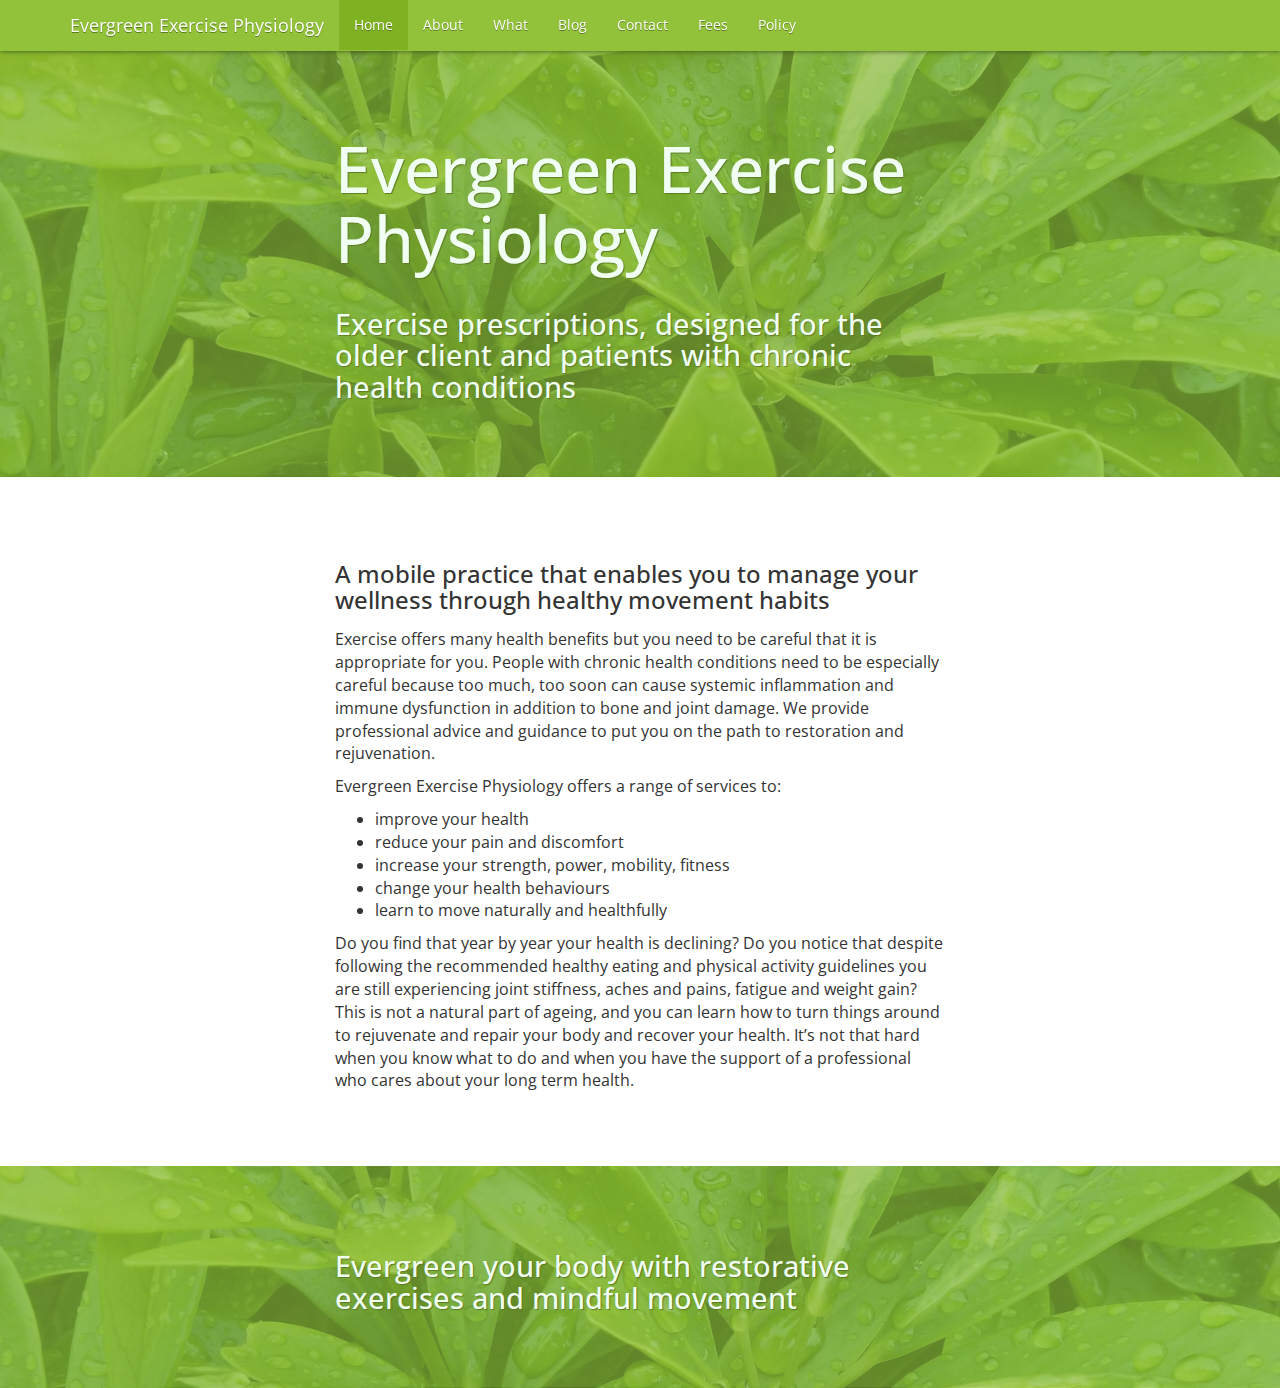
<file: index.html>
<!DOCTYPE html>
<html lang="en">
  <head>
    <meta charset="utf-8">
    <meta http-equiv="X-UA-Compatible" content="IE=edge">
    <meta name="viewport" content="width=device-width, initial-scale=1">
    <!-- The above 3 meta tags *must* come first in the head; any other head content must come *after* these tags -->
    <meta name="description" content="">
    <meta name="author" content="">
    <link rel="icon" href="/favicon.ico">

    <title>Evergreen Exercise Physiology</title>

    <!-- Bootstrap core CSS -->
    <link href="/dist/css/bootstrap.min.css" rel="stylesheet">

    <!-- Custom styles for this template -->
    <link href="main.css" rel="stylesheet">

    <link href='http://fonts.googleapis.com/css?family=Open+Sans:400,300,700' rel='stylesheet' type='text/css'>

    <!-- Just for debugging purposes. Don't actually copy these 2 lines! -->
    <!--[if lt IE 9]><script src="../../assets/js/ie8-responsive-file-warning.js"></script><![endif]-->
    <script src="/assets/js/ie-emulation-modes-warning.js"></script>

    <!-- HTML5 shim and Respond.js for IE8 support of HTML5 elements and media queries -->
    <!--[if lt IE 9]>
      <script src="https://oss.maxcdn.com/html5shiv/3.7.2/html5shiv.min.js"></script>
      <script src="https://oss.maxcdn.com/respond/1.4.2/respond.min.js"></script>
    <![endif]-->
  </head>

  <body>

    <!-- Fixed navbar -->
    <nav class="navbar navbar--green navbar-fixed-top">
      <div class="container">
        <div class="navbar-header">
          <button type="button" class="navbar-toggle collapsed" data-toggle="collapse" data-target="#navbar" aria-expanded="false" aria-controls="navbar">
            <span class="sr-only">Toggle navigation</span>
            <span class="icon-bar"></span>
            <span class="icon-bar"></span>
            <span class="icon-bar"></span>
          </button>
          <a class="navbar-brand" href="/">Evergreen Exercise Physiology</a>
        </div>
        <div id="navbar" class="navbar-collapse collapse">
          <ul class="nav navbar-nav">
            <li class="active"><a href="/">Home</a></li>
            <li><a href="about.html">About</a></li>
            <li><a href="what.html">What</a></li>
            <li><a href="blog.html">Blog</a></li>
            <li><a href="contact.html">Contact</a></li>
            <li><a href="fees.html">Fees</a></li>
            <li><a href="policies.html">Policy</a></li>
          </ul>
        </div><!--/.nav-collapse -->
      </div>
    </nav>

    <div class="container-fluid">
      <div class="row Section Section--primary">
        <div class="col-xs-12 col-sm-8 col-sm-offset-2 col-lg-6 col-lg-offset-3">
          <h1>Evergreen Exercise Physiology</h1>
          <h2>Exercise prescriptions, designed for the older client and patients with chronic health conditions</h2>
        </div>
      </div>
      <div class="row Section">
        <div class="col-xs-12 col-sm-8 col-sm-offset-2 col-lg-6 col-lg-offset-3">

          <h3>A mobile practice that enables you to manage your wellness through healthy movement habits</h3>

          <p>Exercise offers many health benefits but you need to be careful that it is appropriate for you. People with chronic health conditions need to be especially careful because too much, too soon can cause systemic inflammation and immune dysfunction in addition to bone and joint damage. We provide professional advice and guidance to put you on the path to restoration and rejuvenation.</p>

          <p>Evergreen Exercise Physiology offers a range of services to:</p>

          <ul>
            <li>improve your health</li>
            <li>reduce your pain and discomfort</li>
            <li>increase your strength, power, mobility, fitness </li>
            <li>change your health behaviours</li>
            <li>learn to move naturally and healthfully</li>
          </ul>

          <p>Do you find that year by year your health is declining? Do you notice that despite following the recommended healthy eating and physical activity guidelines you are still experiencing joint stiffness, aches and pains, fatigue and weight gain? This is not a natural part of ageing, and you can learn how to turn things around to rejuvenate and repair your body and recover your health. It’s not that hard when you know what to do and when you have the support of a professional who cares about your long term health.</p>

        </div>
      </div>
      <div class="row Section Section--primary">
        <div class="col-xs-12 col-sm-8 col-sm-offset-2 col-lg-6 col-lg-offset-3">
          <h2>Evergreen your body with restorative exercises and mindful movement</h2>
        </div>
      </div>
    </div> <!-- /container-fluid -->


    <!-- Bootstrap core JavaScript
    ================================================== -->
    <!-- Placed at the end of the document so the pages load faster -->
    <script src="https://ajax.googleapis.com/ajax/libs/jquery/1.11.2/jquery.min.js"></script>
    <script src="/dist/js/bootstrap.min.js"></script>
    <!-- IE10 viewport hack for Surface/desktop Windows 8 bug -->
    <script src="/assets/js/ie10-viewport-bug-workaround.js"></script>
  </body>
</html>
</file>
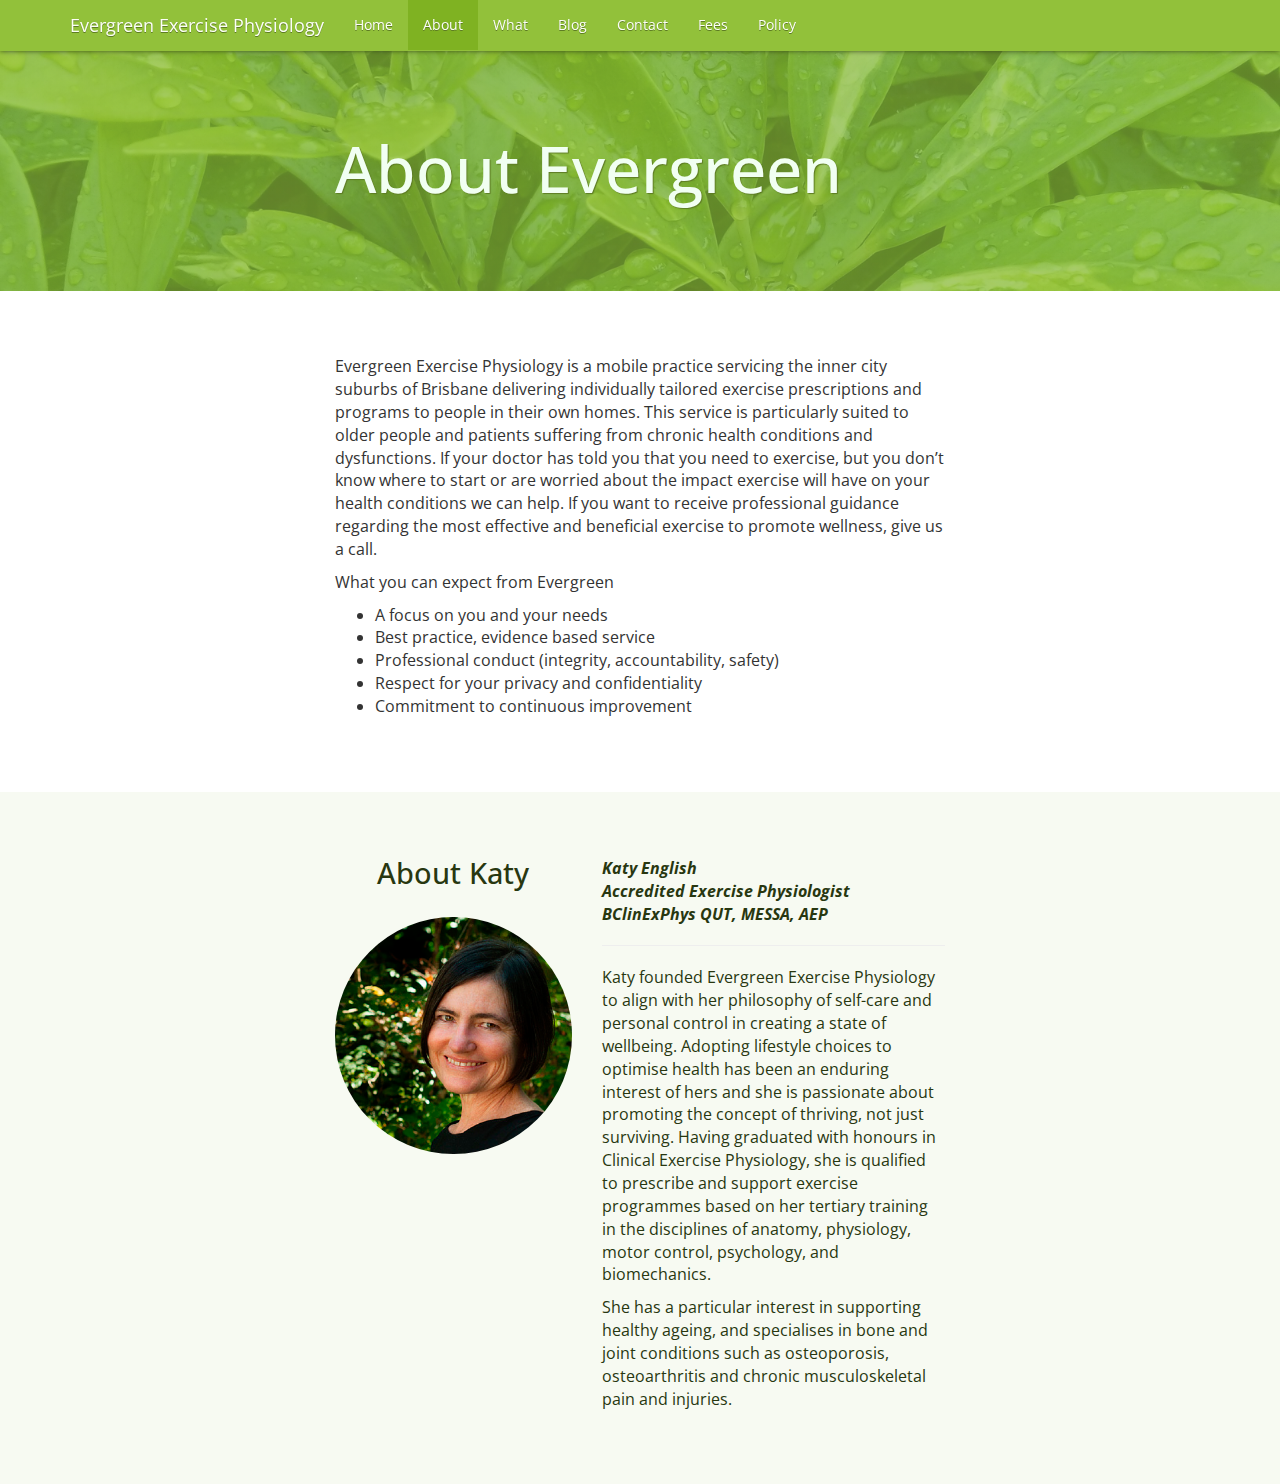
<file: about.html>
<!DOCTYPE html>
<html lang="en">
  <head>
    <meta charset="utf-8">
    <meta http-equiv="X-UA-Compatible" content="IE=edge">
    <meta name="viewport" content="width=device-width, initial-scale=1">
    <!-- The above 3 meta tags *must* come first in the head; any other head content must come *after* these tags -->
    <meta name="description" content="">
    <meta name="author" content="">
    <link rel="icon" href="/favicon.ico">

    <title>Evergreen Exercise Physiology</title>

    <!-- Bootstrap core CSS -->
    <link href="/dist/css/bootstrap.min.css" rel="stylesheet">

    <!-- Custom styles for this template -->
    <link href="main.css" rel="stylesheet">

    <link href='http://fonts.googleapis.com/css?family=Open+Sans:400,300,700' rel='stylesheet' type='text/css'>

    <!-- Just for debugging purposes. Don't actually copy these 2 lines! -->
    <!--[if lt IE 9]><script src="../../assets/js/ie8-responsive-file-warning.js"></script><![endif]-->
    <script src="/assets/js/ie-emulation-modes-warning.js"></script>

    <!-- HTML5 shim and Respond.js for IE8 support of HTML5 elements and media queries -->
    <!--[if lt IE 9]>
      <script src="https://oss.maxcdn.com/html5shiv/3.7.2/html5shiv.min.js"></script>
      <script src="https://oss.maxcdn.com/respond/1.4.2/respond.min.js"></script>
    <![endif]-->
  </head>

  <body>

    <!-- Fixed navbar -->
    <nav class="navbar navbar--green navbar-fixed-top">
      <div class="container">
        <div class="navbar-header">
          <button type="button" class="navbar-toggle collapsed" data-toggle="collapse" data-target="#navbar" aria-expanded="false" aria-controls="navbar">
            <span class="sr-only">Toggle navigation</span>
            <span class="icon-bar"></span>
            <span class="icon-bar"></span>
            <span class="icon-bar"></span>
          </button>
          <a class="navbar-brand" href="/">Evergreen Exercise Physiology</a>
        </div>
        <div id="navbar" class="navbar-collapse collapse">
          <ul class="nav navbar-nav">
            <li><a href="/">Home</a></li>
            <li class="active"><a href="about.html">About</a></li>
            <li><a href="what.html">What</a></li>
            <li><a href="blog.html">Blog</a></li>
            <li><a href="contact.html">Contact</a></li>
            <li><a href="fees.html">Fees</a></li>
            <li><a href="policies.html">Policy</a></li>
          </ul>
        </div><!--/.nav-collapse -->
      </div>
    </nav>

    <div class="container-fluid">
      <div class="row Section Section--primary">
        <div class="col-xs-12 col-sm-8 col-sm-offset-2 col-lg-6 col-lg-offset-3">
          <h1>About Evergreen</h1>
        </div>
      </div>
      <div class="row Section">
        <div class="col-xs-12 col-sm-8 col-sm-offset-2 col-lg-6 col-lg-offset-3">
          <p>Evergreen Exercise Physiology is a mobile practice servicing the inner city suburbs of Brisbane delivering individually tailored exercise prescriptions and programs to people in their own homes. This service is particularly suited to older people and patients suffering from chronic health conditions and dysfunctions. If your doctor has told you that you need to exercise, but you don’t know where to start or are worried about the impact exercise will have on your health conditions we can help.  If you want to receive professional guidance regarding the most effective and beneficial exercise to promote wellness, give us a call.</p>

          <p>What you can expect from Evergreen</p>

          <ul>
            <li>A focus on you and your needs</li>
            <li>Best practice, evidence based service</li>
            <li>Professional conduct (integrity, accountability, safety)</li>
            <li>Respect for your privacy and confidentiality</li>
            <li>Commitment to continuous improvement</li>
          </ul>
        </div>
      </div>
      <div class="row Section Section--secondary">
        <div class="col-xs-12 col-sm-8 col-sm-offset-2 col-lg-6 col-lg-offset-3">
          <div class="row">
            <div class="col-xs-12">

            </div>
            <div class="col-xs-12 col-sm-4 col-md-5">
              <h2 class="Profile-heading text-center">About Katy</h2>
              <img class="img-responsive img-circle center-block" src="/img/AboutKaty.png">
            </div>
            <div class="col-xs-12 col-sm-8 col-md-7">
              <i>
                <b>
                  Katy English
                  <br>
                  Accredited Exercise Physiologist
                  <br>
                  BClinExPhys QUT, MESSA, AEP
                </b>
              </i>

              <hr>

              <p>Katy founded Evergreen Exercise Physiology to align with her philosophy of self-care and personal control in creating a state of wellbeing. Adopting lifestyle choices to optimise health has been an enduring interest of hers and she is passionate about promoting the concept of thriving, not just surviving. Having graduated with honours in Clinical Exercise Physiology, she is qualified to prescribe and support exercise programmes based on her tertiary training in the disciplines of anatomy, physiology, motor control, psychology, and biomechanics.</p>

              <p>She has a particular interest in supporting healthy ageing, and specialises in bone and joint conditions such as osteoporosis, osteoarthritis and chronic musculoskeletal pain and injuries.</p>
            </div>
          </div>
        </div>
      </div>
    </div> <!-- /container -->


    <!-- Bootstrap core JavaScript
    ================================================== -->
    <!-- Placed at the end of the document so the pages load faster -->
    <script src="https://ajax.googleapis.com/ajax/libs/jquery/1.11.2/jquery.min.js"></script>
    <script src="/dist/js/bootstrap.min.js"></script>
    <!-- IE10 viewport hack for Surface/desktop Windows 8 bug -->
    <script src="/assets/js/ie10-viewport-bug-workaround.js"></script>
  </body>
</html>
</file>
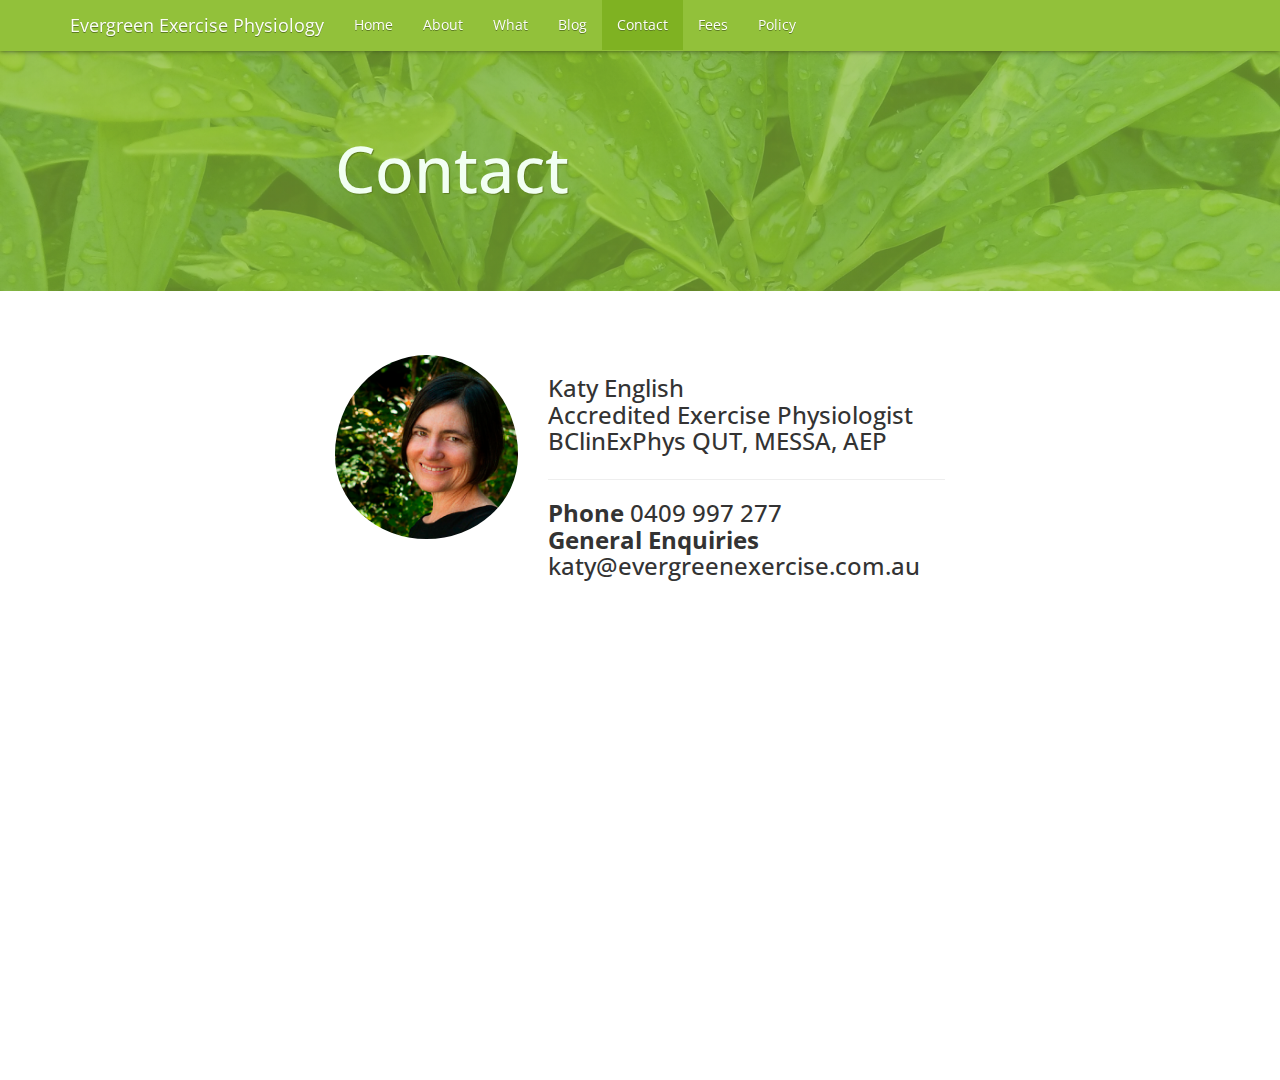
<file: contact.html>
<!DOCTYPE html>
<html lang="en">
  <head>
    <meta charset="utf-8">
    <meta http-equiv="X-UA-Compatible" content="IE=edge">
    <meta name="viewport" content="width=device-width, initial-scale=1">
    <!-- The above 3 meta tags *must* come first in the head; any other head content must come *after* these tags -->
    <meta name="description" content="">
    <meta name="author" content="">
    <link rel="icon" href="/favicon.ico">

    <title>Evergreen Exercise Physiology</title>

    <!-- Bootstrap core CSS -->
    <link href="/dist/css/bootstrap.min.css" rel="stylesheet">

    <!-- Custom styles for this template -->
    <link href="main.css" rel="stylesheet">

    <link href='http://fonts.googleapis.com/css?family=Open+Sans:400,300,700' rel='stylesheet' type='text/css'>

    <!-- Just for debugging purposes. Don't actually copy these 2 lines! -->
    <!--[if lt IE 9]><script src="../../assets/js/ie8-responsive-file-warning.js"></script><![endif]-->
    <script src="/assets/js/ie-emulation-modes-warning.js"></script>

    <!-- HTML5 shim and Respond.js for IE8 support of HTML5 elements and media queries -->
    <!--[if lt IE 9]>
      <script src="https://oss.maxcdn.com/html5shiv/3.7.2/html5shiv.min.js"></script>
      <script src="https://oss.maxcdn.com/respond/1.4.2/respond.min.js"></script>
    <![endif]-->
  </head>

  <body>

    <!-- Fixed navbar -->
    <nav class="navbar navbar--green navbar-fixed-top">
      <div class="container">
        <div class="navbar-header">
          <button type="button" class="navbar-toggle collapsed" data-toggle="collapse" data-target="#navbar" aria-expanded="false" aria-controls="navbar">
            <span class="sr-only">Toggle navigation</span>
            <span class="icon-bar"></span>
            <span class="icon-bar"></span>
            <span class="icon-bar"></span>
          </button>
          <a class="navbar-brand" href="/">Evergreen Exercise Physiology</a>
        </div>
        <div id="navbar" class="navbar-collapse collapse">
          <ul class="nav navbar-nav">
            <li><a href="/">Home</a></li>
            <li><a href="about.html">About</a></li>
            <li><a href="what.html">What</a></li>
            <li><a href="blog.html">Blog</a></li>
            <li class="active"><a href="contact.html">Contact</a></li>
            <li><a href="fees.html">Fees</a></li>
            <li><a href="policies.html">Policy</a></li>
          </ul>
        </div><!--/.nav-collapse -->
      </div>
    </nav>

    <div class="container-fluid">
      <div class="row Section Section--primary">
        <div class="col-xs-12 col-sm-8 col-sm-offset-2 col-lg-6 col-lg-offset-3">
          <h1>Contact</h1>
        </div>
      </div>
      <div class="row Section">
        <div class="col-xs-12 col-sm-8 col-sm-offset-2 col-lg-6 col-lg-offset-3">
          <div class="row">
            <div class="col-xs-offset-2 col-xs-8 col-sm-offset-3 col-sm-6 col-md-offset-0 col-md-4">
              <img class="Profile-photo img-responsive img-circle center-block" src="/img/AboutKaty.png">
            </div>
            <div class="hidden-xs hidden-sm col-md-8">
              <h3>Katy English
                <br>
                Accredited Exercise Physiologist
                <br>
                BClinExPhys QUT, MESSA, AEP
              </h3>
              <hr>
              <h3>
                <b>Phone</b> 0409 997 277
                <br>
                <b>General Enquiries</b> katy@evergreenexercise.com.au
              </h3>
            </div>
            <div class="visible-xs visible-sm col-xs-12 text-center">
              Katy English
              <br>
              Accredited Exercise Physiologist
              <br>
              BClinExPhys QUT, MESSA, AEP
              <hr>
              <b>Phone</b>
              <br/>
              0409 997 277
              <br>
              <br>
              <b>General Enquiries</b>
              <br/>
              katy@evergreenexercise.com.au
            </div>
          </div>
        </div>
      </div>

    </div> <!-- /container -->


    <!-- Bootstrap core JavaScript
    ================================================== -->
    <!-- Placed at the end of the document so the pages load faster -->
    <script src="https://ajax.googleapis.com/ajax/libs/jquery/1.11.2/jquery.min.js"></script>
    <script src="/dist/js/bootstrap.min.js"></script>
    <!-- IE10 viewport hack for Surface/desktop Windows 8 bug -->
    <script src="/assets/js/ie10-viewport-bug-workaround.js"></script>
    <script type="application/ld+json">
      {
        "@context" : "http://schema.org",
        "@type" : "Organization",
        "url" : "http://evergreenexercise.com.au",
        "contactPoint" : [
          {
            "@type" : "ContactPoint",
            "telephone" : "+61-409-997-277",
            "contactType" : "customer support"
          }
        ]
      }
    </script>
  </body>
</html>
</file>
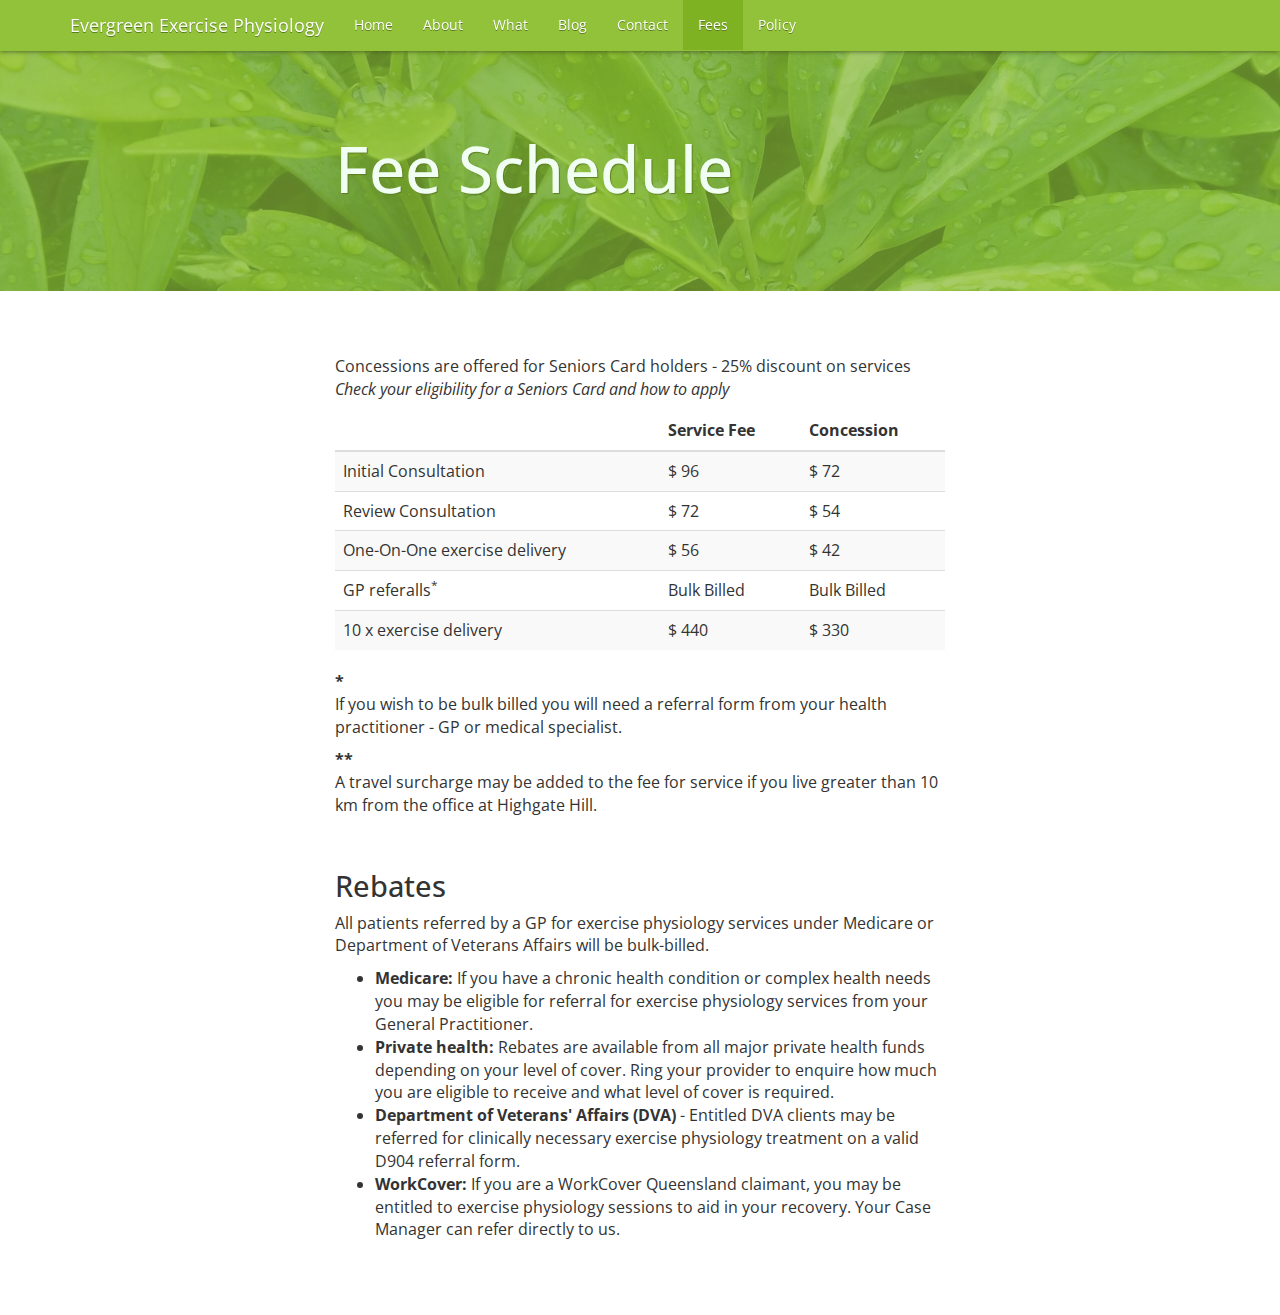
<file: fees.html>
<!DOCTYPE html>
<html lang="en">
  <head>
    <meta charset="utf-8">
    <meta http-equiv="X-UA-Compatible" content="IE=edge">
    <meta name="viewport" content="width=device-width, initial-scale=1">
    <!-- The above 3 meta tags *must* come first in the head; any other head content must come *after* these tags -->
    <meta name="description" content="">
    <meta name="author" content="">
    <link rel="icon" href="/favicon.ico">

    <title>Evergreen Exercise Physiology</title>

    <!-- Bootstrap core CSS -->
    <link href="/dist/css/bootstrap.min.css" rel="stylesheet">

    <!-- Custom styles for this template -->
    <link href="main.css" rel="stylesheet">

    <link href='http://fonts.googleapis.com/css?family=Open+Sans:400,300,700' rel='stylesheet' type='text/css'>

    <!-- Just for debugging purposes. Don't actually copy these 2 lines! -->
    <!--[if lt IE 9]><script src="../../assets/js/ie8-responsive-file-warning.js"></script><![endif]-->
    <script src="/assets/js/ie-emulation-modes-warning.js"></script>

    <!-- HTML5 shim and Respond.js for IE8 support of HTML5 elements and media queries -->
    <!--[if lt IE 9]>
      <script src="https://oss.maxcdn.com/html5shiv/3.7.2/html5shiv.min.js"></script>
      <script src="https://oss.maxcdn.com/respond/1.4.2/respond.min.js"></script>
    <![endif]-->
  </head>

  <body>

    <!-- Fixed navbar -->
    <nav class="navbar navbar--green navbar-fixed-top">
      <div class="container">
        <div class="navbar-header">
          <button type="button" class="navbar-toggle collapsed" data-toggle="collapse" data-target="#navbar" aria-expanded="false" aria-controls="navbar">
            <span class="sr-only">Toggle navigation</span>
            <span class="icon-bar"></span>
            <span class="icon-bar"></span>
            <span class="icon-bar"></span>
          </button>
          <a class="navbar-brand" href="/">Evergreen Exercise Physiology</a>
        </div>
        <div id="navbar" class="navbar-collapse collapse">
          <ul class="nav navbar-nav">
            <li><a href="/">Home</a></li>
            <li><a href="about.html">About</a></li>
            <li><a href="what.html">What</a></li>
            <li><a href="blog.html">Blog</a></li>
            <li><a href="contact.html">Contact</a></li>
            <li class="active"><a href="fees.html">Fees</a></li>
            <li><a href="policies.html">Policy</a></li>
          </ul>
        </div><!--/.nav-collapse -->
      </div>
    </nav>

    <div class="container-fluid">
      <div class="row Section Section--primary">
        <div class="col-xs-12 col-sm-8 col-sm-offset-2 col-lg-6 col-lg-offset-3">
          <h1>Fee Schedule</h1>
        </div>
      </div>
      <div class="row Section">
        <div class="col-xs-12 col-sm-8 col-sm-offset-2 col-lg-6 col-lg-offset-3">

          <p>Concessions are offered for Seniors Card holders - 25% discount on services
          <em>Check your eligibility for a Seniors Card and how to apply</em></p>

          <table class="table table-striped">
            <thead>
              <tr>
                <th>&nbsp;</th>
                <th>Service Fee</th>
                <th>Concession</th>
              </tr>
            </thead>
            <tbody>
              <tr>
                <td>Initial Consultation</td>
                <td>$ 96</td>
                <td>$ 72</td>
              </tr>
              <tr>
                <td>Review Consultation</td>
                <td>$ 72</td>
                <td>$ 54</td>
              </tr>
              <tr>
                <td>One-On-One exercise delivery</td>
                <td>$ 56</td>
                <td>$ 42</td>
              </tr>
              <tr>
                <td>GP referalls<sup>*</sup></td>
                <td>Bulk Billed</td>
                <td>Bulk Billed</td>
              </tr>
              <tr>
                <td>10 x exercise delivery</td>
                <td>$ 440</td>
                <td>$ 330</td>
              </tr>
            </tbody>
          </table>

          <b>*</b>
          <p>If you wish to be bulk billed you will need a referral form from your health practitioner - GP or
          medical specialist.</p>
          <b>**</b>
          <p>A travel surcharge may be added to the fee for service if you live greater than 10 km from
          the office at Highgate Hill.</p>
          <br>
          <h2>Rebates</h2>
          <p> All patients referred by a GP for exercise physiology services under Medicare or Department
          of Veterans Affairs will be bulk-billed.</p>
          <ul>
            <li> <b>Medicare:</b> If you have a chronic health condition or complex health needs you may be
            eligible for referral for exercise physiology services from your General Practitioner.</li>
            <li> <b>Private health:</b> Rebates are available from all major private health funds depending on
            your level of cover. Ring your provider to enquire how much you are eligible to receive
            and what level of cover is required.</li>
            <li> <b>Department of Veterans' Affairs (DVA) </b> -  Entitled DVA clients may be referred 
            for clinically necessary exercise physiology treatment on a valid D904 referral form.
            </li>
            <li> <b>WorkCover:</b> If you are a WorkCover Queensland claimant, you may be entitled to
            exercise physiology sessions to aid in your recovery. Your Case Manager can refer
            directly to us.</li>
          </ul>
        </div>
      </div>
    </div> <!-- /container -->


    <!-- Bootstrap core JavaScript
    ================================================== -->
    <!-- Placed at the end of the document so the pages load faster -->
    <script src="https://ajax.googleapis.com/ajax/libs/jquery/1.11.2/jquery.min.js"></script>
    <script src="/dist/js/bootstrap.min.js"></script>
    <!-- IE10 viewport hack for Surface/desktop Windows 8 bug -->
    <script src="/assets/js/ie10-viewport-bug-workaround.js"></script>
  </body>
</html>
</file>
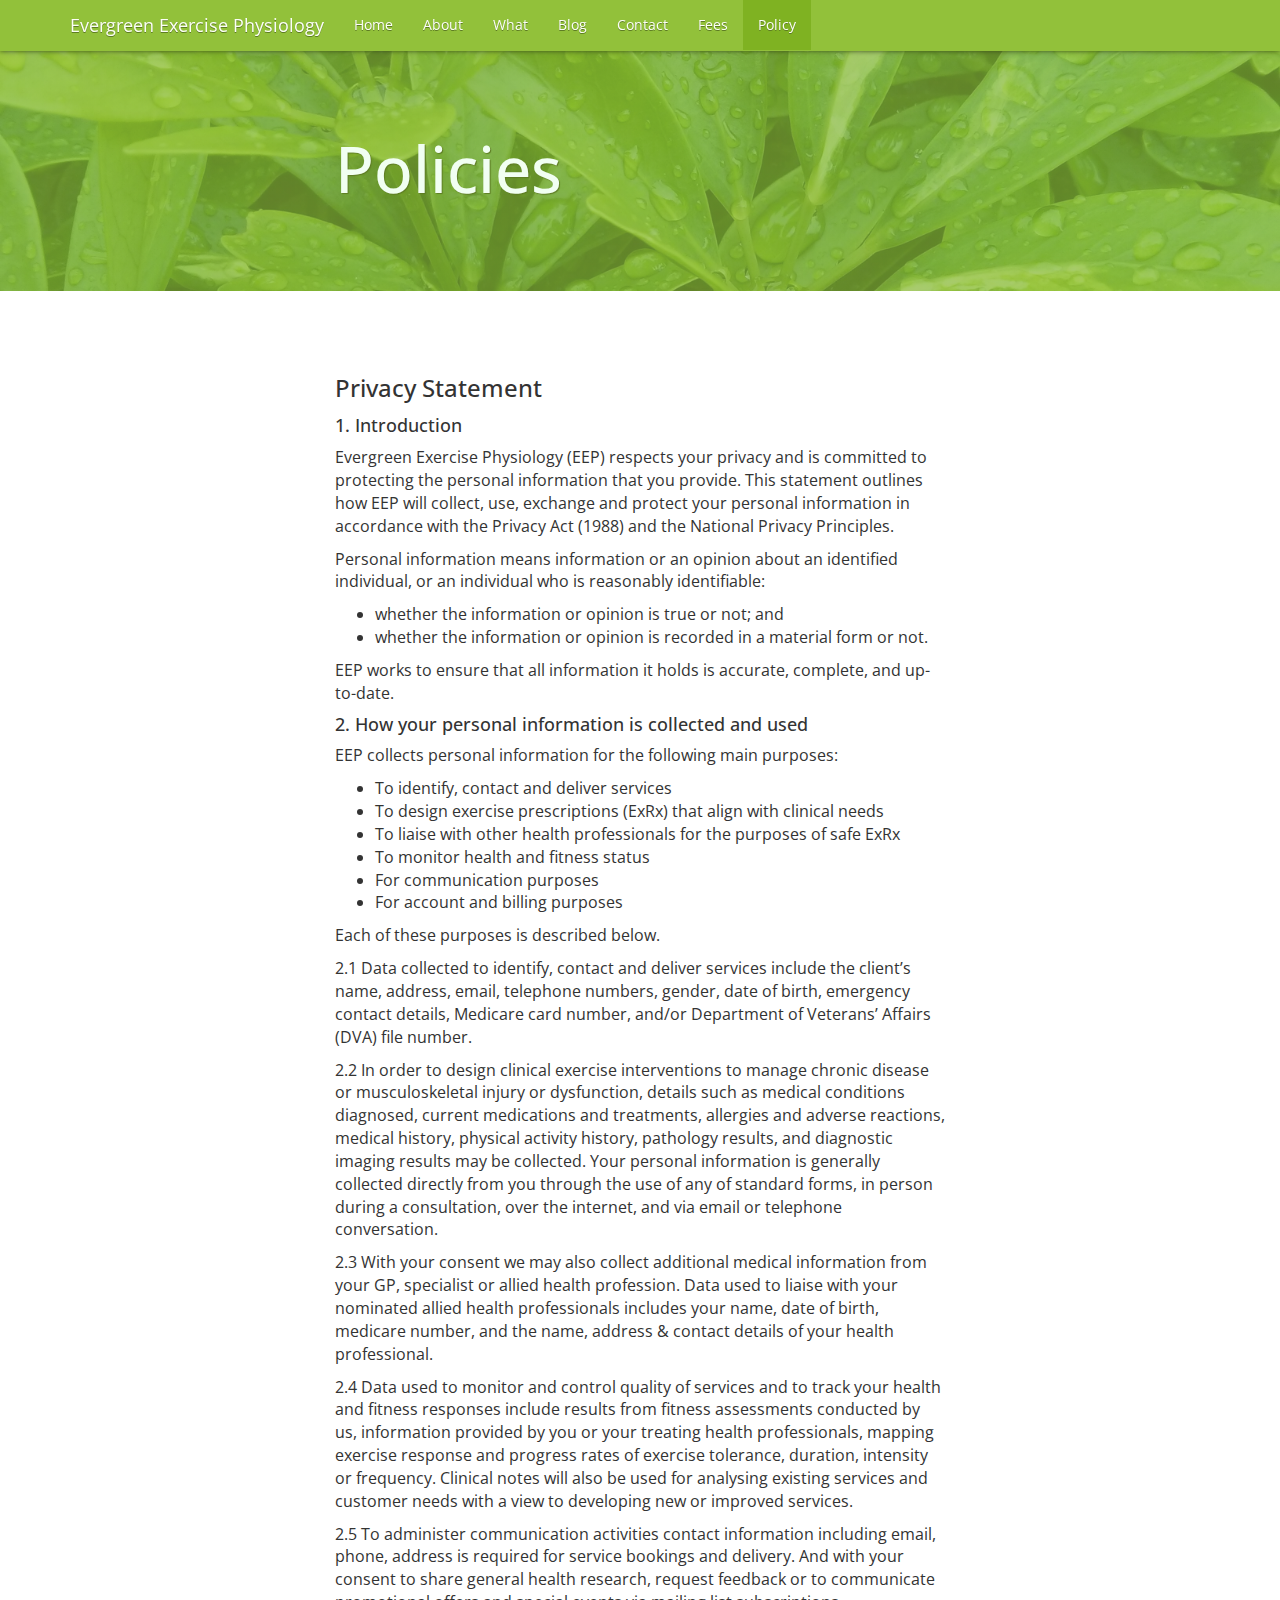
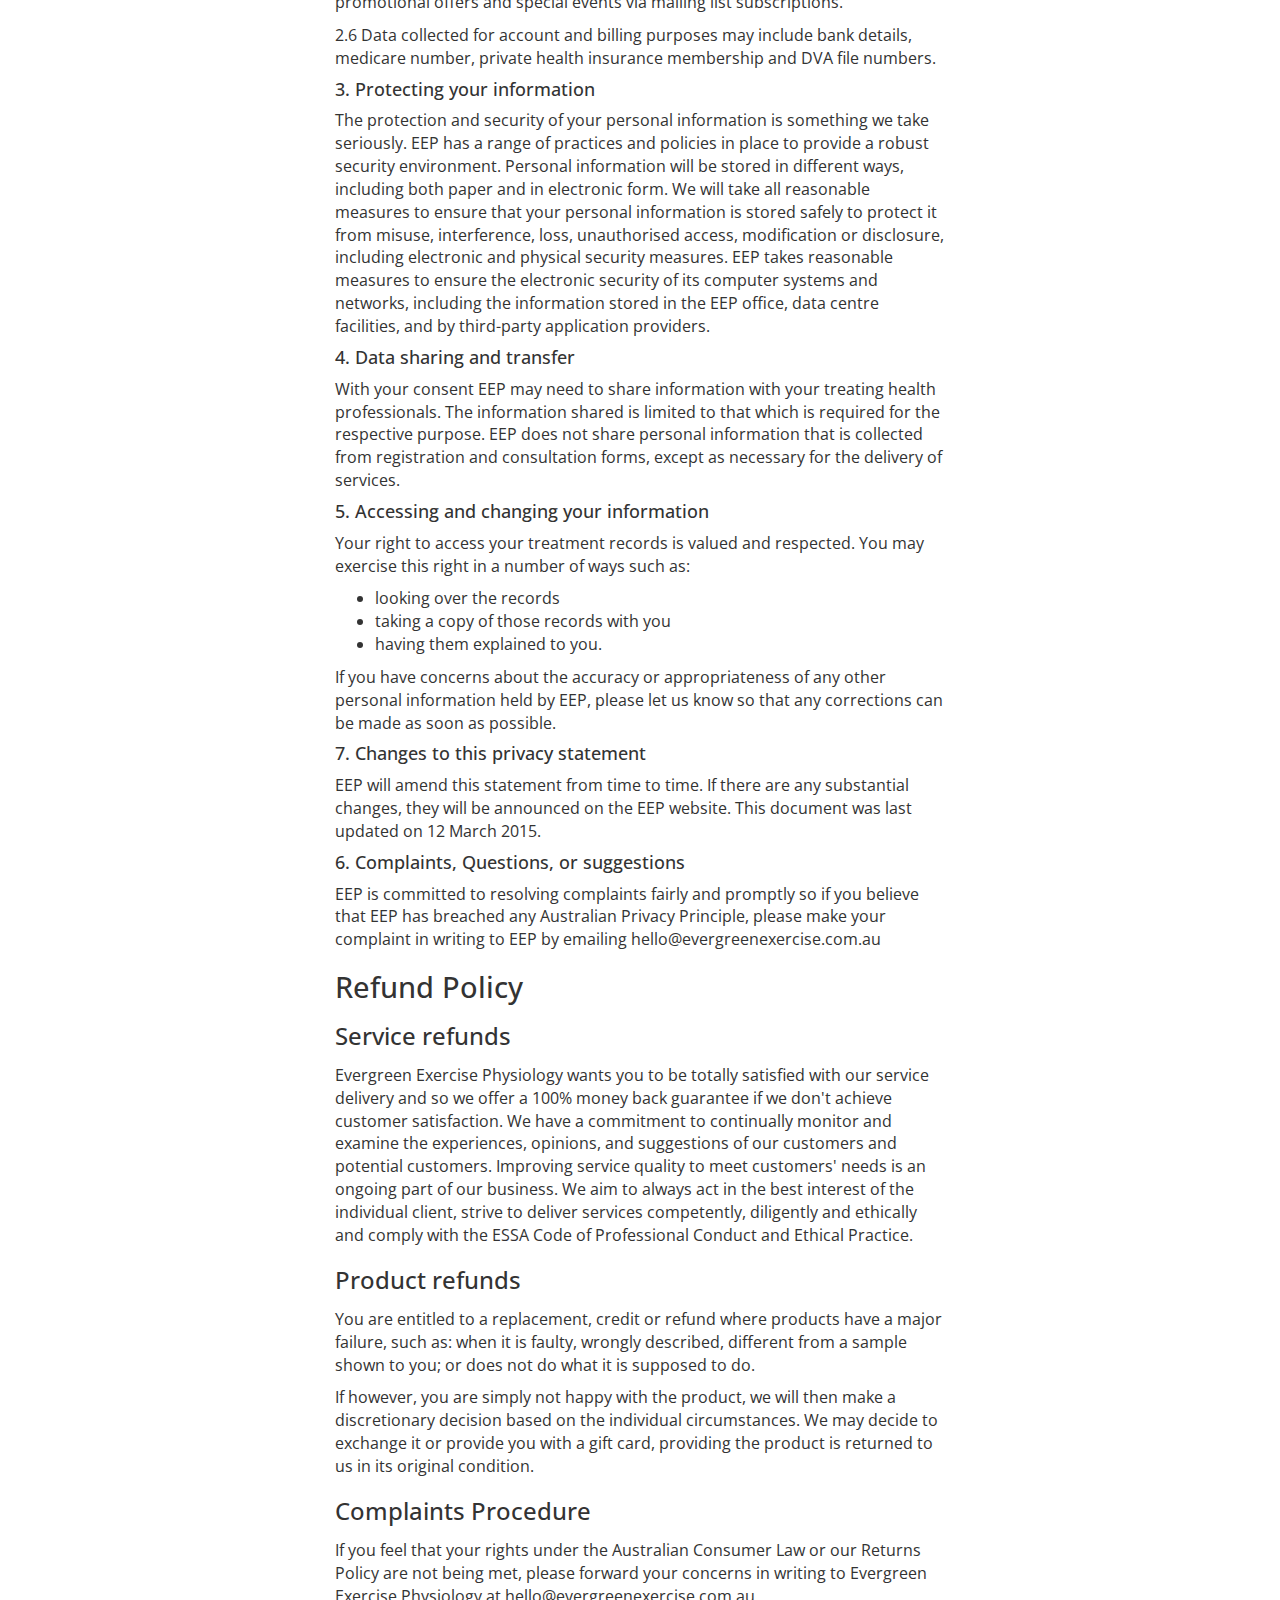
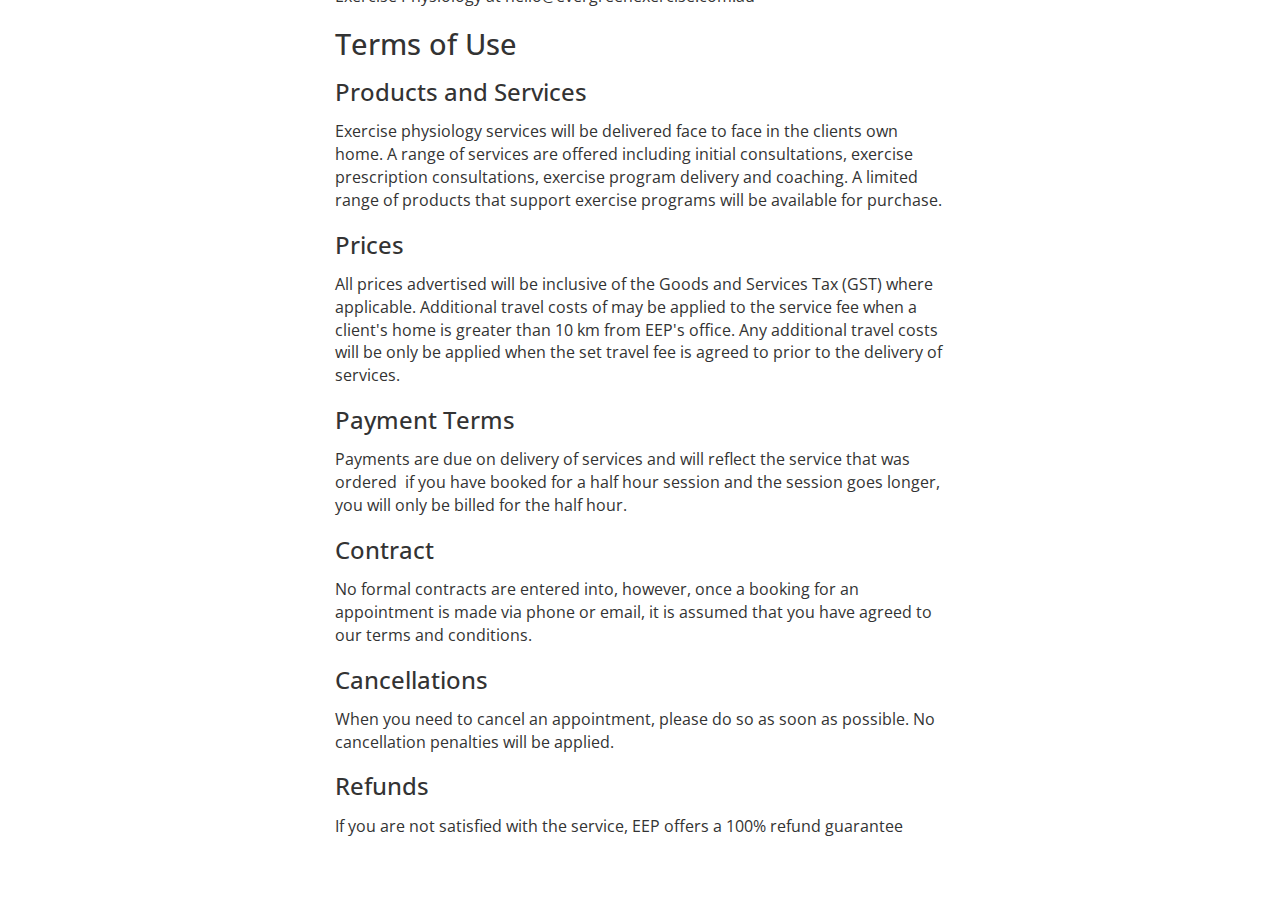
<file: policies.html>
<!DOCTYPE html>
<html lang="en">
  <head>
    <meta charset="utf-8">
    <meta http-equiv="X-UA-Compatible" content="IE=edge">
    <meta name="viewport" content="width=device-width, initial-scale=1">
    <!-- The above 3 meta tags *must* come first in the head; any other head content must come *after* these tags -->
    <meta name="description" content="">
    <meta name="author" content="">
    <link rel="icon" href="/favicon.ico">

    <title>Evergreen Exercise Physiology</title>

    <!-- Bootstrap core CSS -->
    <link href="/dist/css/bootstrap.min.css" rel="stylesheet">

    <!-- Custom styles for this template -->
    <link href="main.css" rel="stylesheet">

    <link href='http://fonts.googleapis.com/css?family=Open+Sans:400,300,700' rel='stylesheet' type='text/css'>

    <!-- Just for debugging purposes. Don't actually copy these 2 lines! -->
    <!--[if lt IE 9]><script src="../../assets/js/ie8-responsive-file-warning.js"></script><![endif]-->
    <script src="/assets/js/ie-emulation-modes-warning.js"></script>

    <!-- HTML5 shim and Respond.js for IE8 support of HTML5 elements and media queries -->
    <!--[if lt IE 9]>
      <script src="https://oss.maxcdn.com/html5shiv/3.7.2/html5shiv.min.js"></script>
      <script src="https://oss.maxcdn.com/respond/1.4.2/respond.min.js"></script>
    <![endif]-->
  </head>

  <body>

    <!-- Fixed navbar -->
    <nav class="navbar navbar--green navbar-fixed-top">
      <div class="container">
        <div class="navbar-header">
          <button type="button" class="navbar-toggle collapsed" data-toggle="collapse" data-target="#navbar" aria-expanded="false" aria-controls="navbar">
            <span class="sr-only">Toggle navigation</span>
            <span class="icon-bar"></span>
            <span class="icon-bar"></span>
            <span class="icon-bar"></span>
          </button>
          <a class="navbar-brand" href="/">Evergreen Exercise Physiology</a>
        </div>
        <div id="navbar" class="navbar-collapse collapse">
          <ul class="nav navbar-nav">
            <li><a href="/">Home</a></li>
            <li><a href="about.html">About</a></li>
            <li><a href="what.html">What</a></li>
            <li><a href="blog.html">Blog</a></li>
            <li><a href="contact.html">Contact</a></li>
            <li><a href="fees.html">Fees</a></li>
            <li class="active"><a href="policies.html">Policy</a></li>
          </ul>
        </div><!--/.nav-collapse -->
      </div>
    </nav>

    <div class="container-fluid">
      <div class="row Section Section--primary">
        <div class="col-xs-12 col-sm-8 col-sm-offset-2 col-lg-6 col-lg-offset-3">
          <h1>Policies</h1>
        </div>
      </div>
      <div class="row Section">
        <div class="col-xs-12 col-sm-8 col-sm-offset-2 col-lg-6 col-lg-offset-3">

          <h3>Privacy Statement</h3>

          <h4>1. Introduction</h4>

          <p>Evergreen Exercise Physiology (EEP) respects your privacy and is committed to protecting the personal information that you provide. This statement outlines how EEP will collect, use, exchange and protect your personal information in accordance with the Privacy Act (1988) and the National Privacy Principles.</p>
          <p>Personal information means information or an opinion about an identified individual, or an individual who is reasonably identifiable:<p>
          <ul>
            <li> whether the information or opinion is true or not; and
            <li> whether the information or opinion is recorded in a material form or not.
          </ul>
          <p>EEP works to ensure that all information it holds is accurate, complete, and up-to-date.</p>

          <h4>2. How your personal information is collected and used</h4>
          <p>EEP collects personal information for the following main purposes:</p>
          <ul>
            <li> To identify, contact and deliver services
            <li> To design exercise prescriptions (ExRx) that align with clinical needs
            <li> To liaise with other health professionals for the purposes of safe ExRx
            <li> To monitor health and fitness status
            <li> For communication purposes
            <li> For account and billing purposes
          </ul>
          <p>Each of these purposes is described below.</p>
          2.1 Data collected to identify, contact and deliver services include the client’s name, address, email, telephone numbers, gender, date of birth, emergency contact details, Medicare card number, and/or Department of Veterans’ Affairs (DVA) file number.</p>
          <p>2.2 In order to design clinical exercise interventions to manage chronic disease or musculoskeletal injury or dysfunction, details such as medical conditions diagnosed, current medications and treatments, allergies and adverse reactions, medical history, physical activity history, pathology results, and diagnostic imaging results may be collected. Your personal information is generally collected directly from you through the use of any of standard forms, in person during a consultation, over the internet, and via email or telephone conversation.</p>
          <p>2.3 With your consent we may also collect additional medical information from your GP, specialist or allied health profession. Data used to liaise with your nominated allied health professionals includes your name, date of birth, medicare number, and the name, address & contact details of your health professional.</p>
          <p>2.4 Data used to monitor and control quality of services and to track your health and fitness responses include results from fitness assessments conducted by us, information provided by you or your treating health professionals, mapping exercise response and progress rates of exercise tolerance, duration, intensity or frequency. Clinical notes will also be used for analysing existing services and customer needs with a view to developing new or improved services.</p>
          <p>2.5 To administer communication activities contact information including email, phone, address is required for service bookings and delivery. And with your consent to share general health research, request feedback or to communicate promotional offers and special events via mailing list subscriptions.</p>
          <p>2.6 Data collected for account and billing purposes may include bank details, medicare number, private health insurance membership and DVA file numbers.</p>

          <h4>3. Protecting your information</h4>
          <p>The protection and security of your personal information is something we take seriously. EEP has a range of practices and policies in place to provide a robust security environment. Personal information will be stored in different ways, including both paper and in electronic form. We will take all reasonable measures to ensure that your personal information is stored safely to protect it from misuse, interference, loss, unauthorised access, modification or disclosure, including electronic and physical security measures. EEP takes reasonable measures to ensure the electronic security of its computer systems and networks, including the information stored in the EEP office, data centre facilities, and by third-party application providers.</p>

          <h4>4. Data sharing and transfer</h4>
          <p>With your consent EEP may need to share information with your treating health professionals. The information shared is limited to that which is required for the respective purpose. EEP does not share personal information that is collected from registration and consultation forms, except as necessary for the delivery of services.</p>

          <h4>5. Accessing and changing your information</h4>
          <p>Your right to access your treatment records is valued and respected. You may exercise this right in a number of ways such as:</p>
          <ul>
            <li> looking over the records
            <li> taking a copy of those records with you
            <li> having them explained to you.
          </ul>
          <p>If you have concerns about the accuracy or appropriateness of any other personal information held by EEP, please let us know so that any corrections can be made as soon as possible. </p>

          <h4>7. Changes to this privacy statement</h4>
          <p>EEP will amend this statement from time to time. If there are any substantial changes,
          they will be announced on the EEP website. This document was last updated on 12 March 2015.</p>

          <h4>6. Complaints, Questions, or suggestions</h4>
          <p>EEP is committed to resolving complaints fairly and promptly so if you believe that EEP has breached any Australian Privacy Principle, please make your complaint in writing to EEP by emailing h​ello@evergreenexercise.com.au</p>


          <h2>Refund Policy</h2>

          <h3>Service refunds</h3>

          <p>Evergreen Exercise Physiology wants you to be totally satisfied with our service delivery and so we offer a 100% money back guarantee if we don't achieve customer satisfaction. We have a commitment to continually monitor and examine the experiences, opinions, and suggestions of our customers and potential customers. Improving service quality to meet customers' needs is an ongoing part of our business. We aim to always act in the best interest of the individual client, strive to deliver services competently, diligently and ethically and comply with the ESSA Code of Professional Conduct and Ethical Practice.</p>

          <h3>Product refunds</h3>
          <p>You are entitled to a replacement, credit or refund where products have a major failure, such as: when it is faulty, wrongly described, different from a sample shown to you; or does not do what it is supposed to do.</p>
          <p>If however, you are simply not happy with the product, we will then make a discretionary decision based on the individual circumstances. We may decide to exchange it or provide you with a gift card, providing the product is returned to us in its original condition.</p>

          <h3>Complaints Procedure</h3>
          <p>If you feel that your rights under the Australian Consumer Law or our Returns Policy are not being met, please forward your concerns in writing to Evergreen Exercise Physiology at hello@evergreenexercise.com.au</p>


          <h2>Terms of Use</h2>

          <h3>Products and Services</h3>

          <p>Exercise physiology services will be delivered face to face in the clients own home. A range of services are offered including initial consultations, exercise prescription consultations, exercise program delivery and coaching. A limited range of products that support exercise programs will be available for purchase.</p>

          <h3>Prices</h3>
          <p>All prices advertised will be inclusive of the Goods and Services Tax (GST) where applicable. Additional travel costs of may be applied to the service fee when a client's home is greater than 10 km from EEP's office. Any additional travel costs will be only be applied when the set travel fee is agreed to prior to the delivery of services.</p>

          <h3>Payment Terms</h3>
          <p>Payments are due on delivery of services and will reflect the service that was ordered ­ if you have booked for a half hour session and the session goes longer, you will only be billed for the half hour.</p>

          <h3>Contract</h3>
          <p>No formal contracts are entered into, however, once a booking for an appointment is made via phone or email, it is assumed that you have agreed to our terms and conditions.</p>

          <h3>Cancellations</h3>
          <p>When you need to cancel an appointment, please do so as soon as possible. No cancellation penalties will be applied.</p>

          <h3>Refunds</h3>
          <p>If you are not satisfied with the service, EEP offers a 100% refund guarantee</p>
        </div>
      </div>

    </div> <!-- /container -->


    <!-- Bootstrap core JavaScript
    ================================================== -->
    <!-- Placed at the end of the document so the pages load faster -->
    <script src="https://ajax.googleapis.com/ajax/libs/jquery/1.11.2/jquery.min.js"></script>
    <script src="/dist/js/bootstrap.min.js"></script>
    <!-- IE10 viewport hack for Surface/desktop Windows 8 bug -->
    <script src="/assets/js/ie10-viewport-bug-workaround.js"></script>
  </body>
</html>
</file>
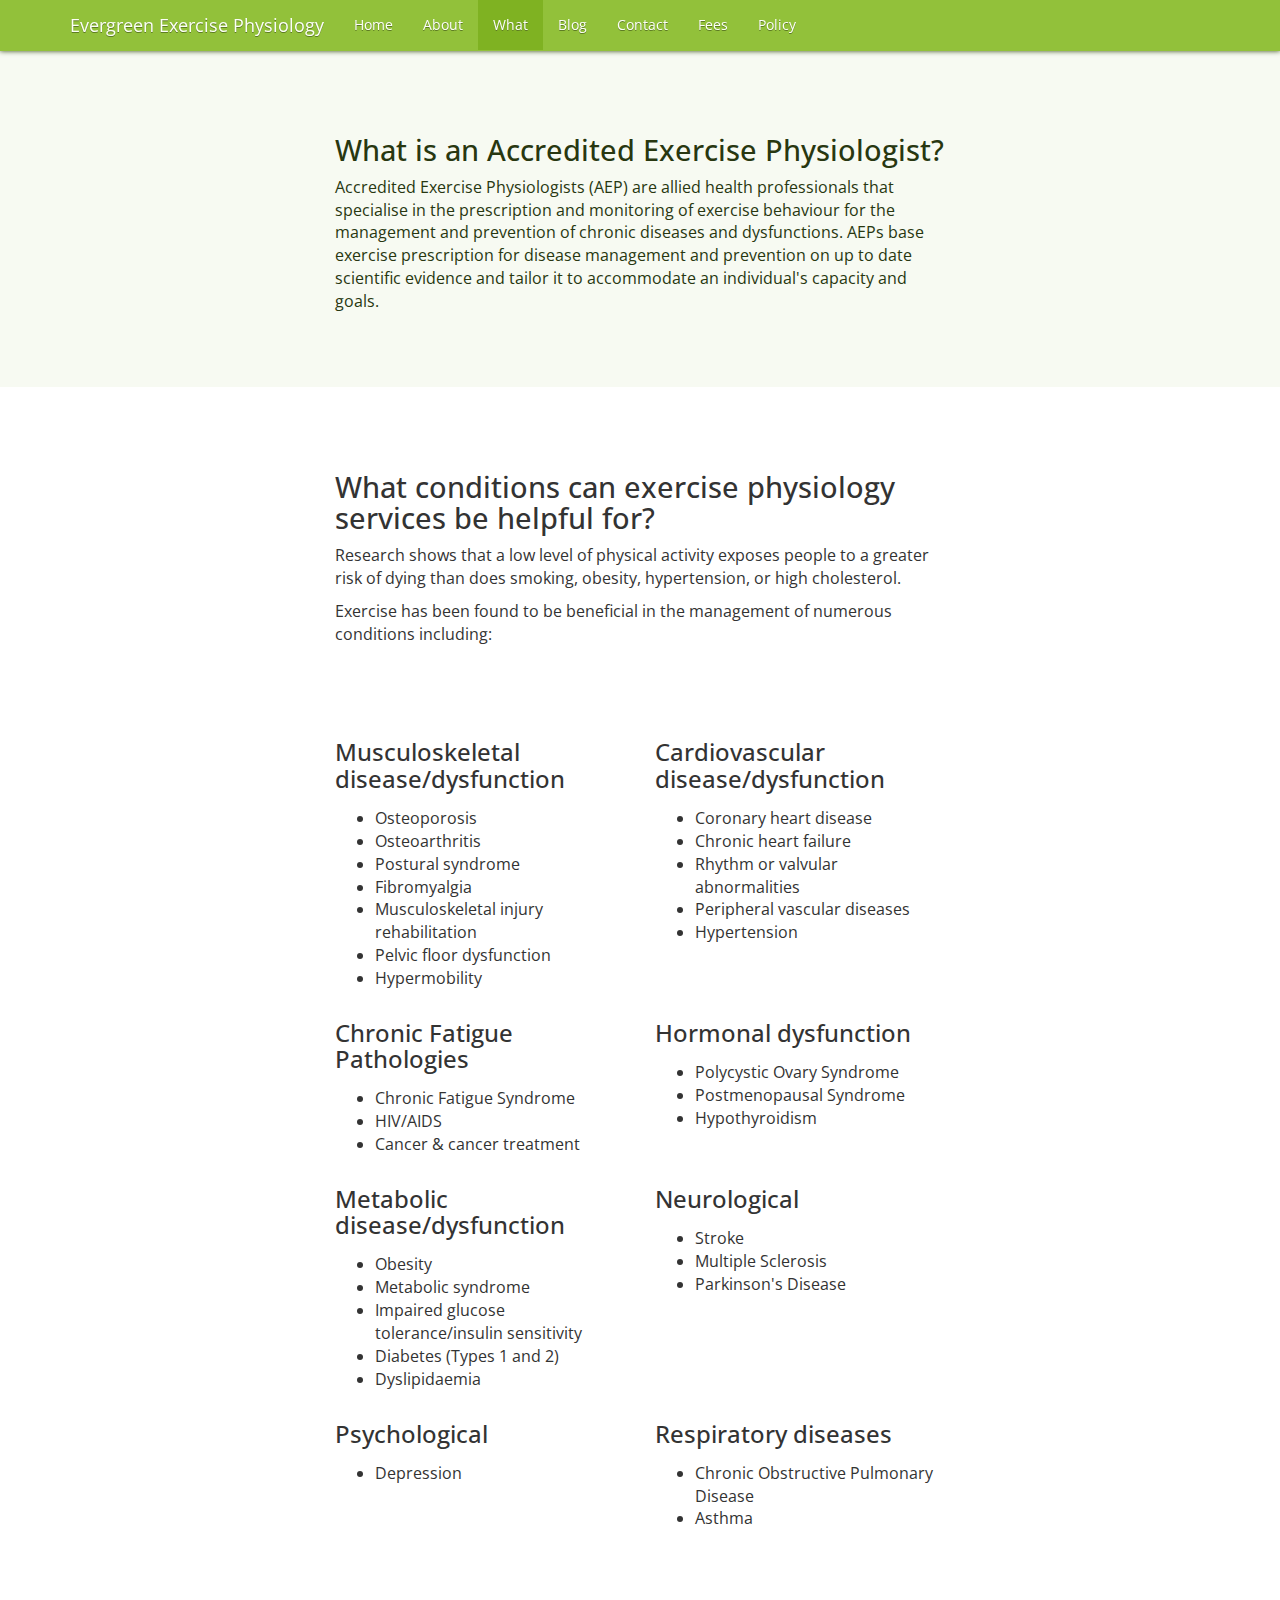
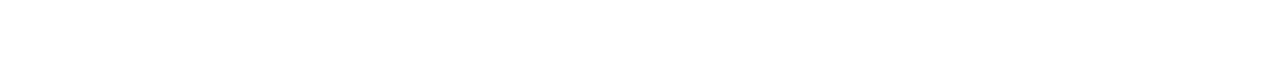
<file: what.html>
<!DOCTYPE html>
<html lang="en">
  <head>
    <meta charset="utf-8">
    <meta http-equiv="X-UA-Compatible" content="IE=edge">
    <meta name="viewport" content="width=device-width, initial-scale=1">
    <!-- The above 3 meta tags *must* come first in the head; any other head content must come *after* these tags -->
    <meta name="description" content="">
    <meta name="author" content="">
    <link rel="icon" href="/favicon.ico">

    <title>Evergreen Exercise Physiology</title>

    <!-- Bootstrap core CSS -->
    <link href="/dist/css/bootstrap.min.css" rel="stylesheet">

    <!-- Custom styles for this template -->
    <link href="main.css" rel="stylesheet">

    <link href='http://fonts.googleapis.com/css?family=Open+Sans:400,300,700' rel='stylesheet' type='text/css'>

    <!-- Just for debugging purposes. Don't actually copy these 2 lines! -->
    <!--[if lt IE 9]><script src="../../assets/js/ie8-responsive-file-warning.js"></script><![endif]-->
    <script src="/assets/js/ie-emulation-modes-warning.js"></script>

    <!-- HTML5 shim and Respond.js for IE8 support of HTML5 elements and media queries -->
    <!--[if lt IE 9]>
      <script src="https://oss.maxcdn.com/html5shiv/3.7.2/html5shiv.min.js"></script>
      <script src="https://oss.maxcdn.com/respond/1.4.2/respond.min.js"></script>
    <![endif]-->
  </head>

  <body>

    <!-- Fixed navbar -->
    <nav class="navbar navbar--green navbar-fixed-top">
      <div class="container">
        <div class="navbar-header">
          <button type="button" class="navbar-toggle collapsed" data-toggle="collapse" data-target="#navbar" aria-expanded="false" aria-controls="navbar">
            <span class="sr-only">Toggle navigation</span>
            <span class="icon-bar"></span>
            <span class="icon-bar"></span>
            <span class="icon-bar"></span>
          </button>
          <a class="navbar-brand" href="/">Evergreen Exercise Physiology</a>
        </div>
        <div id="navbar" class="navbar-collapse collapse">
          <ul class="nav navbar-nav">
            <li><a href="/">Home</a></li>
            <li><a href="about.html">About</a></li>
            <li class="active"><a href="what.html">What</a></li>
            <li><a href="blog.html">Blog</a></li>
            <li><a href="contact.html">Contact</a></li>
            <li><a href="fees.html">Fees</a></li>
            <li><a href="policies.html">Policy</a></li>
          </ul>
        </div><!--/.nav-collapse -->
      </div>
    </nav>

    <div class="container-fluid">
      <div class="row Section Section--secondary">
        <div class="col-xs-12 col-sm-8 col-sm-offset-2 col-lg-6 col-lg-offset-3">
          <h2>What is an Accredited Exercise Physiologist?</h2>
          <p> Accredited Exercise Physiologists (AEP) are allied health professionals that specialise in the
          prescription and monitoring of exercise behaviour for the management and prevention of
          chronic diseases and dysfunctions. AEPs base exercise prescription for disease management
          and prevention on up to date scientific evidence and tailor it to accommodate an individual's
          capacity and goals.</p>
        </div>
      </div>
      <div class="row Section Section--tertiary">
        <div class="col-xs-12 col-sm-8 col-sm-offset-2 col-lg-6 col-lg-offset-3">
          <h2>What conditions can exercise physiology services be helpful for?</h2>
          <p> Research shows that a low level of physical activity exposes people to a greater risk of dying
          than does smoking, obesity, hypertension, or high cholesterol.</p>
          <p>
          Exercise has been found to be beneficial in the management of numerous conditions including:</p>

          <div class="row Section Section--tertiary">
            <div class="col-xs-12 col-sm-6">
              <h3>Musculoskeletal disease/dysfunction</h3>
              <ul>
                <li>Osteoporosis</li>
                <li>Osteoarthritis</li>
                <li>Postural syndrome</li>
                <li>Fibromyalgia</li>
                <li>Musculoskeletal injury rehabilitation</li>
                <li>Pelvic floor dysfunction</li>
                <li>Hypermobility</li>
              </ul>
            </div>
            <div class="col-xs-12 col-sm-6">
              <h3>Cardiovascular disease/dysfunction</h3>
              <ul>
                <li>Coronary heart disease</li>
                <li>Chronic heart failure</li>
                <li>Rhythm or valvular abnormalities</li>
                <li>Peripheral vascular diseases</li>
                <li>Hypertension</li>
              </ul>
            </div>
            <div class="clearfix hidden-xs-block"></div>
            <div class="col-xs-12 col-sm-6">
              <h3>Chronic Fatigue Pathologies</h3>
              <ul>
                <li>Chronic Fatigue Syndrome</li>
                <li>HIV/AIDS</li>
                <li>Cancer & cancer treatment</li>
              </ul>
            </div>
            <div class="col-xs-12 col-sm-6">
              <h3>Hormonal dysfunction</h3>
              <ul>
                <li>Polycystic Ovary Syndrome</li>
                <li>Postmenopausal Syndrome</li>
                <li>Hypothyroidism</li>
              </ul>
            </div>
            <div class="clearfix hidden-xs-block"></div>
            <div class="col-xs-12 col-sm-6">
              <h3>Metabolic disease/dysfunction</h3>
              <ul>
                <li>Obesity</li>
                <li>Metabolic syndrome</li>
                <li>Impaired glucose tolerance/insulin sensitivity</li>
                <li>Diabetes (Types 1 and 2)</li>
                <li>Dyslipidaemia</li>
              </ul>
            </div>
            <div class="col-xs-12 col-sm-6">
              <h3>Neurological</h3>
              <ul>
                <li>Stroke</li>
                <li>Multiple Sclerosis</li>
                <li>Parkinson's Disease</li>
              </ul>
            </div>
            <div class="clearfix hidden-xs-block"></div>
            <div class="col-xs-12 col-sm-6">
              <h3>Psychological</h3>
              <ul>
                <li>Depression</li>
              </ul>
            </div>
            <div class="col-xs-12 col-sm-6">
              <h3>Respiratory diseases</h3>
              <ul>
                <li>Chronic Obstructive Pulmonary Disease</li>
                <li>Asthma</li>
              </ul>
            </div>
          </div>
        </div>
      </div>
    </div> <!-- /container -->


    <!-- Bootstrap core JavaScript
    ================================================== -->
    <!-- Placed at the end of the document so the pages load faster -->
    <script src="https://ajax.googleapis.com/ajax/libs/jquery/1.11.2/jquery.min.js"></script>
    <script src="/dist/js/bootstrap.min.js"></script>
    <!-- IE10 viewport hack for Surface/desktop Windows 8 bug -->
    <script src="/assets/js/ie10-viewport-bug-workaround.js"></script>
  </body>
</html>
</file>
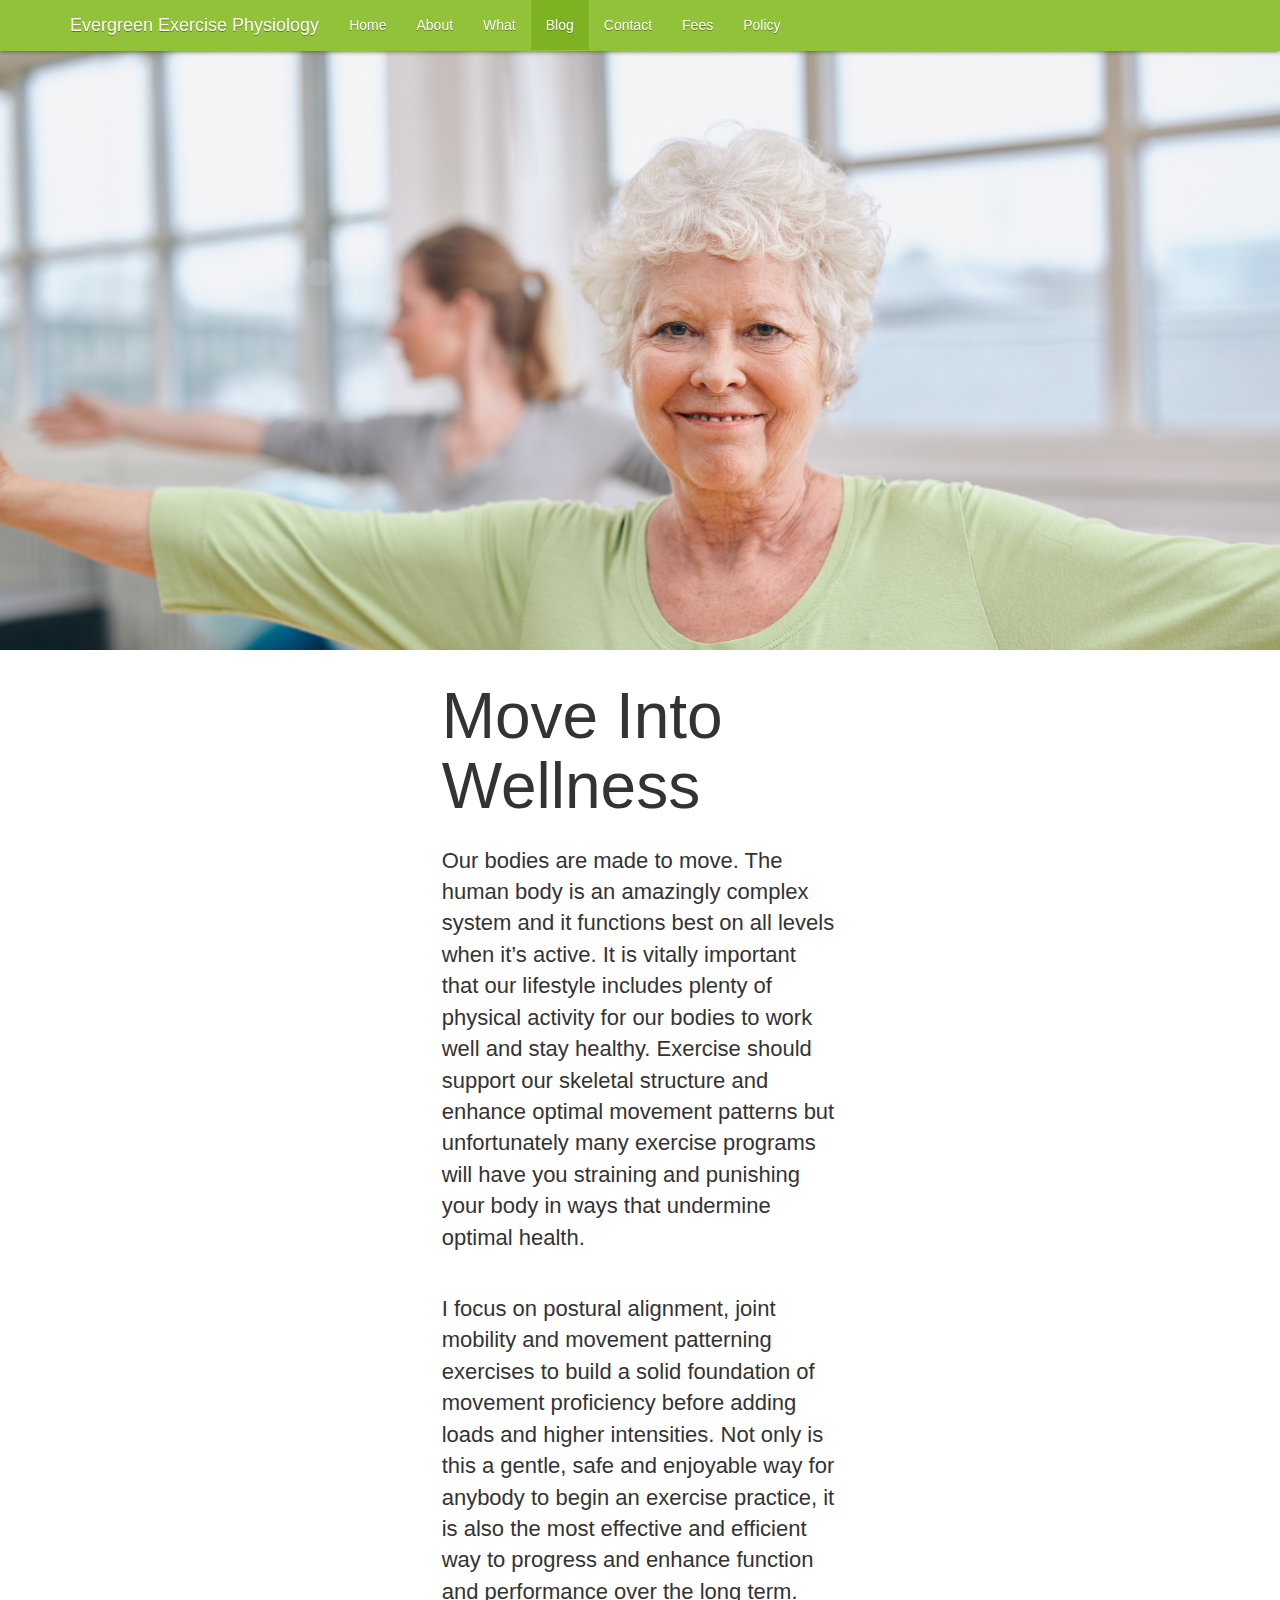
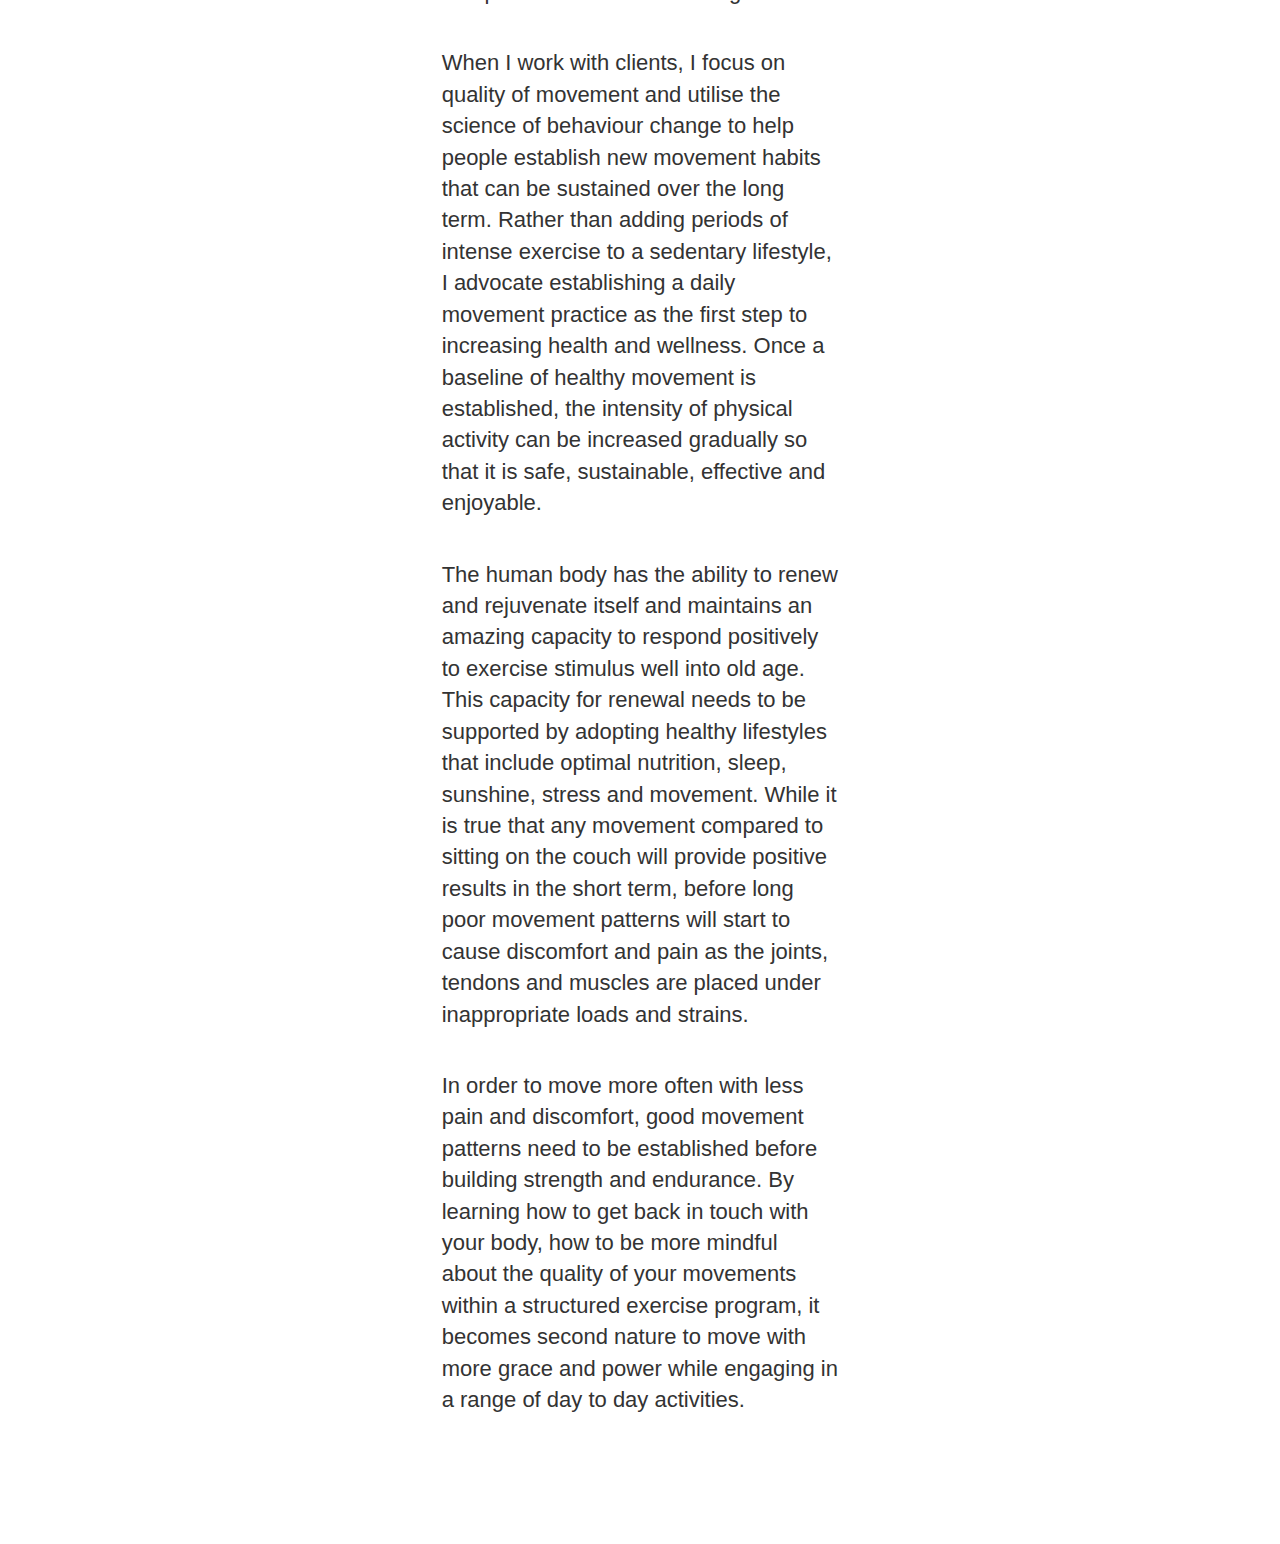
<file: blog/move-into-wellness.html>
<!DOCTYPE html>
<html lang="en">
  <head>
    <meta charset="utf-8">
    <meta http-equiv="X-UA-Compatible" content="IE=edge">
    <meta name="viewport" content="width=device-width, initial-scale=1">
    <!-- The above 3 meta tags *must* come first in the head; any other head content must come *after* these tags -->
    <meta name="description" content="">
    <meta name="author" content="">
    <link rel="icon" href="/favicon.ico">

    <title>Evergreen Exercise Physiology</title>

    <!-- Bootstrap core CSS -->
    <link href="/dist/css/bootstrap.min.css" rel="stylesheet">

    <!-- Custom styles for this template -->
    <link href="../main.css" rel="stylesheet">

    <!-- Just for debugging purposes. Don't actually copy these 2 lines! -->
    <!--[if lt IE 9]><script src="../../assets/js/ie8-responsive-file-warning.js"></script><![endif]-->
    <script src="/assets/js/ie-emulation-modes-warning.js"></script>

    <!-- HTML5 shim and Respond.js for IE8 support of HTML5 elements and media queries -->
    <!--[if lt IE 9]>
      <script src="https://oss.maxcdn.com/html5shiv/3.7.2/html5shiv.min.js"></script>
      <script src="https://oss.maxcdn.com/respond/1.4.2/respond.min.js"></script>
    <![endif]-->
  </head>

  <body>

    <!-- Fixed navbar -->
    <nav class="navbar navbar--green navbar-fixed-top">
      <div class="container">
        <div class="navbar-header">
          <button type="button" class="navbar-toggle collapsed" data-toggle="collapse" data-target="#navbar" aria-expanded="false" aria-controls="navbar">
            <span class="sr-only">Toggle navigation</span>
            <span class="icon-bar"></span>
            <span class="icon-bar"></span>
            <span class="icon-bar"></span>
          </button>
          <a class="navbar-brand" href="/">Evergreen Exercise Physiology</a>
        </div>
        <div id="navbar" class="navbar-collapse collapse">
          <ul class="nav navbar-nav">
            <li><a href="/">Home</a></li>
            <li><a href="/about.html">About</a></li>
            <li><a href="/what.html">What</a></li>
            <li class="active"><a href="/blog.html">Blog</a></li>
            <li><a href="/contact.html">Contact</a></li>
            <li><a href="/fees.html">Fees</a></li>
            <li><a href="/policies.html">Policy</a></li>
          </ul>
        </div><!--/.nav-collapse -->
      </div>
    </nav>

    <div class="container-fluid Blog">
      <div class="row Section Section--blogBanner Background--blog1">
        <div class="col-xs-12 col-sm-8 col-sm-offset-2 col-lg-6 col-lg-offset-3">
        </div>
      </div>
      <div class="row">
        <div class="col-xs-8 col-xs-offset-2">
          <!-- <img class="center-block img-responsive" src="/img/blog_photo_01.jpg" height="200"/> -->
        </div>
      </div>
      <div class="row Section Section--blog">
        <div class="col-xs-12 col-sm-8 col-sm-offset-2 col-lg-4 col-lg-offset-4">
          <h1>Move Into Wellness</h1>
          <p>
            Our bodies are made to move. The human body is an amazingly complex system and it
            functions best on all levels when it’s active.  It is vitally important that our lifestyle
            includes plenty of physical activity for our bodies to work well and stay healthy. Exercise
            should support our skeletal structure and enhance optimal movement patterns but unfortunately many
            exercise programs will have you straining and punishing your body in ways that undermine optimal
            health.
          </p>
          <p>I focus on postural alignment, joint mobility and movement patterning exercises to
            build a solid foundation of movement proficiency before adding loads and higher intensities.
            Not only is this a gentle, safe and enjoyable way for anybody to begin an exercise practice, it is
            also the most effective and efficient way to progress and enhance function and performance over the long term.
          </p>
          <p>
            When I work with clients, I focus on quality of movement and utilise the science of behaviour
            change to help people establish new movement habits that can be sustained over the long term.
            Rather than adding periods of intense exercise to a sedentary lifestyle, I advocate establishing
            a daily movement practice as the first step to increasing health and wellness. Once a baseline of
            healthy movement is established, the intensity of physical activity can be increased gradually so
            that it is safe, sustainable, effective and enjoyable.
          </p>
          <p>
            The human body has the ability to renew and rejuvenate itself and maintains an amazing capacity
            to respond positively to exercise stimulus well into old age. This capacity for renewal needs to
            be supported by adopting healthy lifestyles that include optimal nutrition, sleep, sunshine, stress
            and movement.  While it is true that any movement compared to sitting on the couch will provide
            positive results in the short term, before long poor movement patterns will start to cause discomfort
            and pain as the joints, tendons and muscles are placed under inappropriate loads and strains.
          </p>
          <p>
            In order to move more often with less pain and discomfort, good movement patterns need to be established
            before building strength and endurance. By learning how to get back in touch with your body, how to be
            more mindful about the quality of your movements within a structured exercise program, it becomes second
            nature to move with more grace and power while engaging in a range of day to day activities.
          </p>
        </div>
      </div>
    </div> <!-- /container -->


    <!-- Bootstrap core JavaScript
    ================================================== -->
    <!-- Placed at the end of the document so the pages load faster -->
    <script src="https://ajax.googleapis.com/ajax/libs/jquery/1.11.2/jquery.min.js"></script>
    <script src="/dist/js/bootstrap.min.js"></script>
    <!-- IE10 viewport hack for Surface/desktop Windows 8 bug -->
    <script src="/assets/js/ie10-viewport-bug-workaround.js"></script>
  </body>
</html>
</file>
<file: main.css>
body {
  min-height: 1080px;
  padding-top: 50px; /* .navbar height */
  font-family: "Open Sans", "Helvetica Neue",Helvetica,Arial,sans-serif;
  font-size: 16px;
}

a {
    color: #578411;
}

a:hover {
    color: #2E440C;
    text-decoration: none;
}

.navbar {
    margin-bottom: 0;
}

.navbar--green {
    background-color: #92c13a;
    box-shadow: 0px 0px 5px 0px rgba(57, 77, 25, 1);
    text-shadow: 0px 1px 0px rgb(94, 124, 36);
}

.navbar--green a {
    color: #FCFFF7;
}

.navbar--green .nav>li>a:hover {
    background-color: #7FB222;
}

.navbar--green .nav>li.active>a {
    background-color: #7FB222;
}

.navbar--green .nav>li>a:active {
    background-color: #7FB222;
}

.navbar--green .navbar-toggle {
    border-color: #FCFFF7;
}
.navbar--green .icon-bar {
    background-color: #FCFFF7;
}

.nav {
    font-size: 14px;
}

.Section {
    padding: 2em 0;
}

.Section h1 {
    font-size: 2em;
    padding-bottom: 0.2em;
}

.Section h2 {
    font-size: 1.2em;
}

.Section h3 {
    padding-bottom: 0.2em;
}

.Section--primary {
    background-image:
        linear-gradient(
          rgba(138, 181, 58, 0.7),
          rgba(138, 181, 58, 0.7)
        ),
        url('/img/jumbotronbackground.jpg');
    background-position: 0% 25%;
    background-size: cover;
    color: #F1FFF2;
    text-shadow: 1px 1px 1px rgb(94, 124, 36);
}

.Section--secondary {
    background-color: #F7FAF2;
    color: #283710;
}

.Section--blogBanner {
    min-height: 300px;
}

.Section--blog {
    padding-top: 0;
}

.Profile-heading {
    margin: 0 0 1em 0;
}

.Profile-photo {
    padding-bottom: 1em;
}

.BlogSnippet .media:hover {
    background-color: #eee;
}

.Blog {
    font-size: 20px;
}

.Blog h1 {
    text-align: center;
    font-size: 1.8em;
}

.Blog p {
    padding-bottom: 30px;
}

.Background--blog1 {
    background-image: url('img/blog_photo_01.jpg');
    background-size: cover;
    background-position: 39% 40%;
}

/* Tablets and up */
@media (min-width: 768px) {
    .Section {
        padding: 4em 0;
    }

    .Section h1 {
        font-size: 64px;
    }
    .Section h2 {
        font-size: 1.8em;
    }

    .Section--blogBanner {
        min-height: 500px;
    }

    .Section--blog {
        padding-top: 10px;
    }

    .Blog {
        font-size: 22px;
    }

    .Blog h1 {
        text-align: left;
    }

    .Background--blog1 {
        background-image: url('img/blog_photo_01.jpg');
        background-size: cover;
        background-position: 0% 30%;
    }
}

/* ONLY Tablets */
@media (min-width: 768px) and (max-width: 991px) {
    .navbar--green .nav>li>a {
        padding-left: 10px;
        padding-right: 10px;
    }
}

/* ONLY Desktop */
@media (min-width: 1200px) {
    .Section--blogBanner {
        min-height: 600px;
    }
}
</file>
